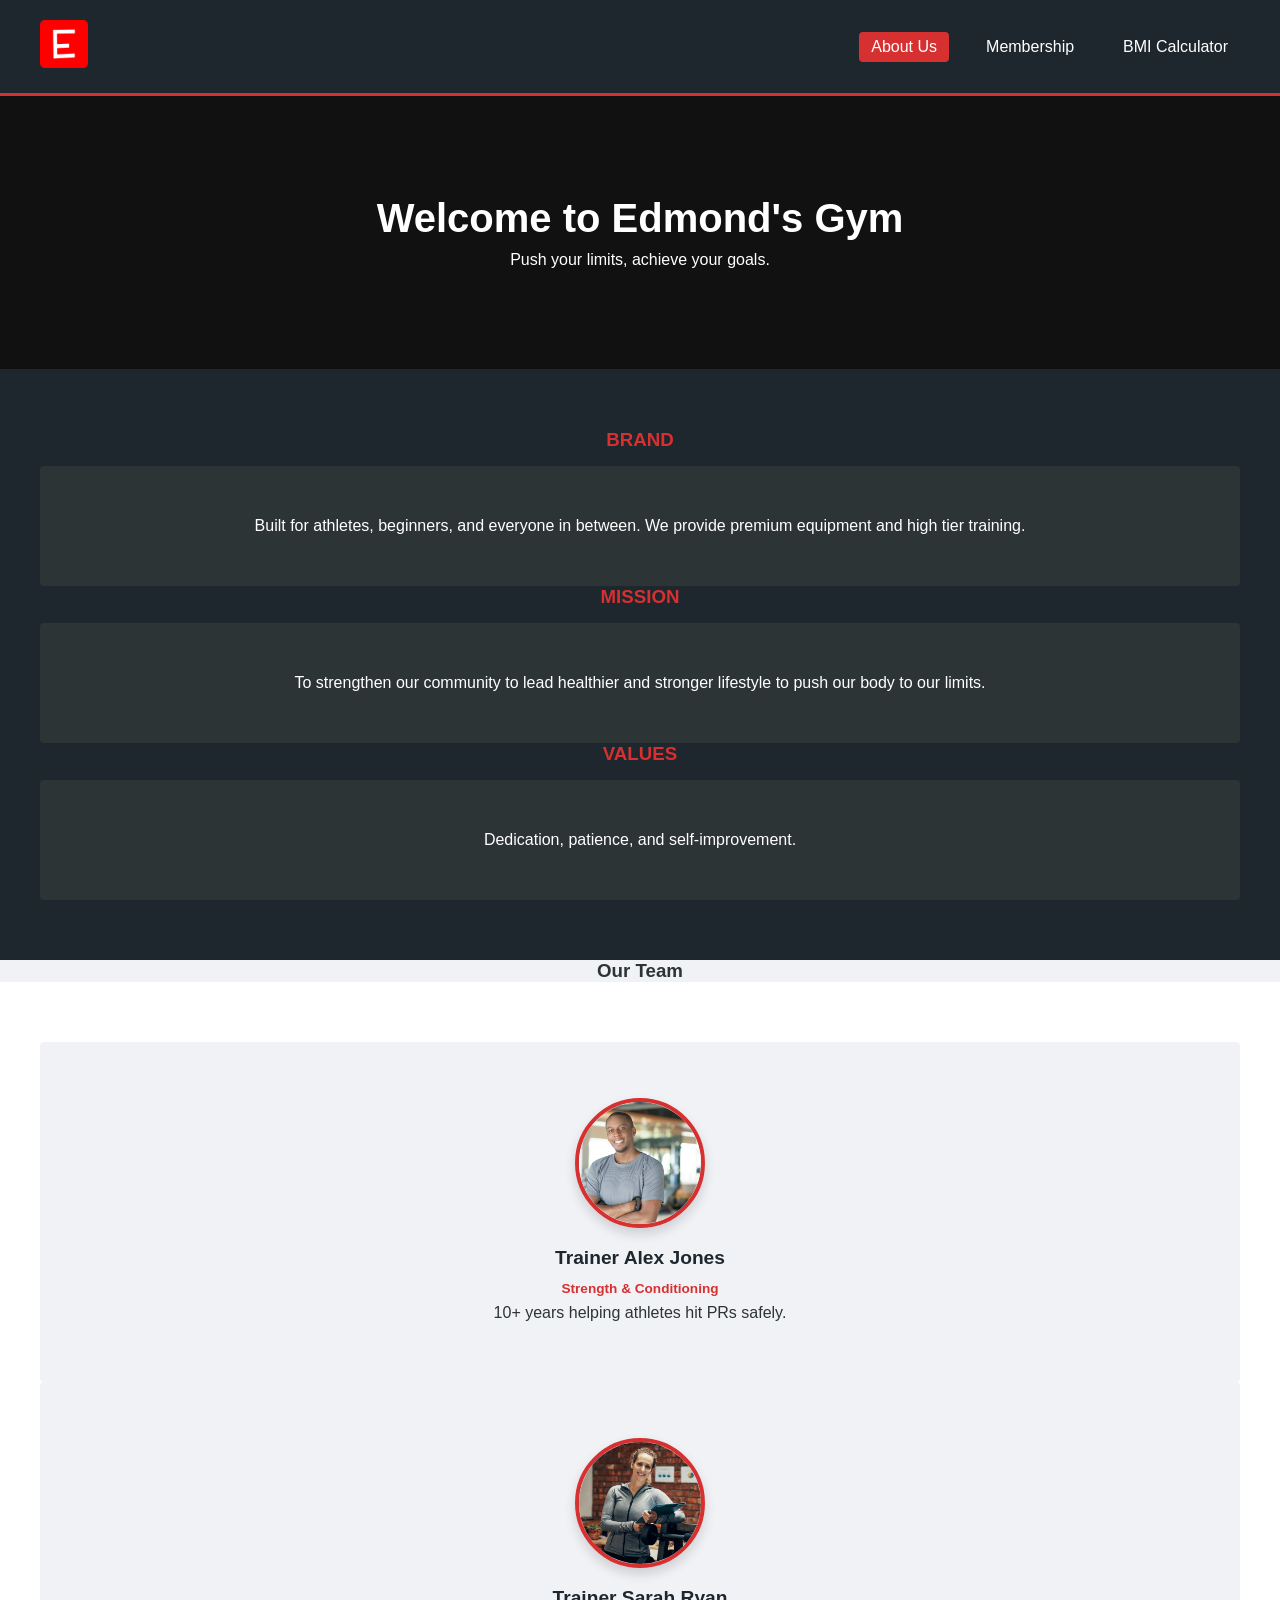
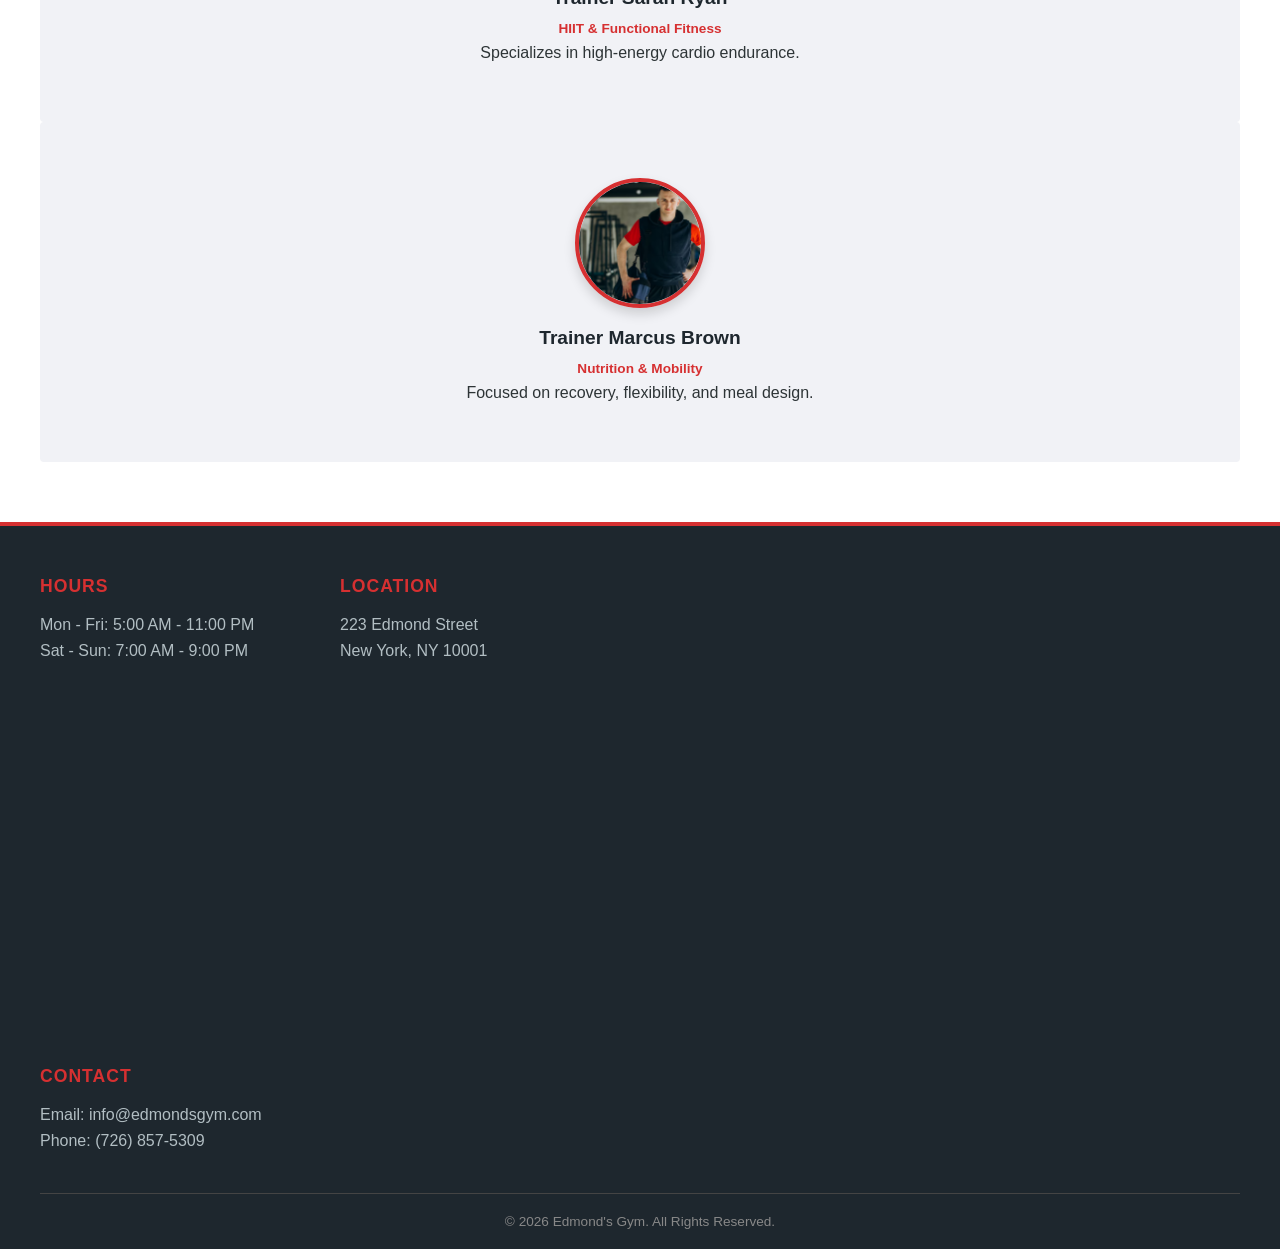
<file: index.html>
<!DOCTYPE html>
<html lang="en">
<head>
    <meta charset="UTF-8">
    <meta name="viewport" content="width=device-width, initial-scale=1.0">
    <title>Edmond's Gym - About Us</title>
    <link rel="stylesheet" href="css/styles.css">
    <link rel="icon" type="image/x-icon" href="images/favicon.ico">
</head>
<body>

    <header>
        <div class="logo">
            <a href="index.html">
                <img src="images/favicon.ico" alt="Fitness Logo">
            </a>
        </div>
        <nav>
            <a href="index.html" class="active">About Us</a>
            <a href="membership.html">Membership</a>
            <a href="bmi.html">BMI Calculator</a>
        </nav>
    </header>

    <section class="hero">
        <h1>Welcome to Edmond's Gym</h1>
        <p>Push your limits, achieve your goals.</p>
    </section>

    <section class="info-grid-dark">
        <div class="info-card">
            <h3>Brand</h3>
            <div class="card-box">
                <p>Built for athletes, beginners, and everyone in between. We provide premium equipment and high tier training.</p>
            </div>
        </div>
        <div class="info-card">
            <h3>Mission</h3>
            <div class="card-box">
                <p>To strengthen our community to lead healthier and stronger lifestyle to push our body to our limits.</p>
            </div>
        </div>
        <div class="info-card">
            <h3>Values</h3>
            <div class="card-box">
                <p>Dedication, patience, and self-improvement.</p>
            </div>
        </div>
    </section>

    <h3>Our Team</h3>

    <section class="info-grid-light">
        <div class="info-card">
            <div class="card-box light-box team-box">
                <img src="images/alex.jpg" alt="Alex Jones">
                <h4>Trainer Alex Jones</h4>
                <p class="specialty">Strength & Conditioning</p>
                <p>10+ years helping athletes hit PRs safely.</p>
            </div>
        </div>
        <div class="info-card">
            <div class="card-box light-box team-box">
                <img src="images/sarah.jpg" alt="Sarah Ryan">
                <h4>Trainer Sarah Ryan</h4>
                <p class="specialty">HIIT & Functional Fitness</p>
                <p>Specializes in high-energy cardio endurance.</p>
            </div>
        </div>
        <div class="info-card">
            <div class="card-box light-box team-box">
                <img src="images/marcus.jpg" alt="Marcus Brown">
                <h4>Trainer Marcus Brown</h4>
                <p class="specialty">Nutrition & Mobility</p>
                <p>Focused on recovery, flexibility, and meal design.</p>
            </div>
        </div>
    </section>

    <footer>
        <div class="footer-container">
            <div class="footer-section">
                <h5>Hours</h5>
                <p>Mon - Fri: 5:00 AM - 11:00 PM</p>
                <p>Sat - Sun: 7:00 AM - 9:00 PM</p>
            </div>
            <div class="footer-section">
                <h5>Location</h5>
                <p>223 Edmond Street</p>
                <p>New York, NY 10001</p>
            </div>
            <iframe src="https://www.google.com/maps/embed?pb=!1m18!1m12!1m3!1d5025.954494406225!2d-73.99008112261026!3d40.69542717139594!2m3!1f0!2f0!3f0!3m2!1i1024!2i768!4f13.1!3m3!1m2!1s0x89c25a4a6c47643b%3A0x284552dca0b97d69!2sNew%20York%20City%20College%20of%20Technology!5e1!3m2!1sen!2sus!4v1779485417472!5m2!1sen!2sus" width="600" height="450" style="border:0;" allowfullscreen="" loading="lazy" referrerpolicy="no-referrer-when-downgrade"></iframe>
            <div class="footer-section">
                <h5>Contact</h5>
                <p>Email: info@edmondsgym.com</p>
                <p>Phone: (726) 857-5309</p>
            </div>
        </div>
        <div class="footer-bottom">
            <p>&copy; 2026 Edmond's Gym. All Rights Reserved.</p>
        </div>
    </footer>

</body>
</html>
</file>
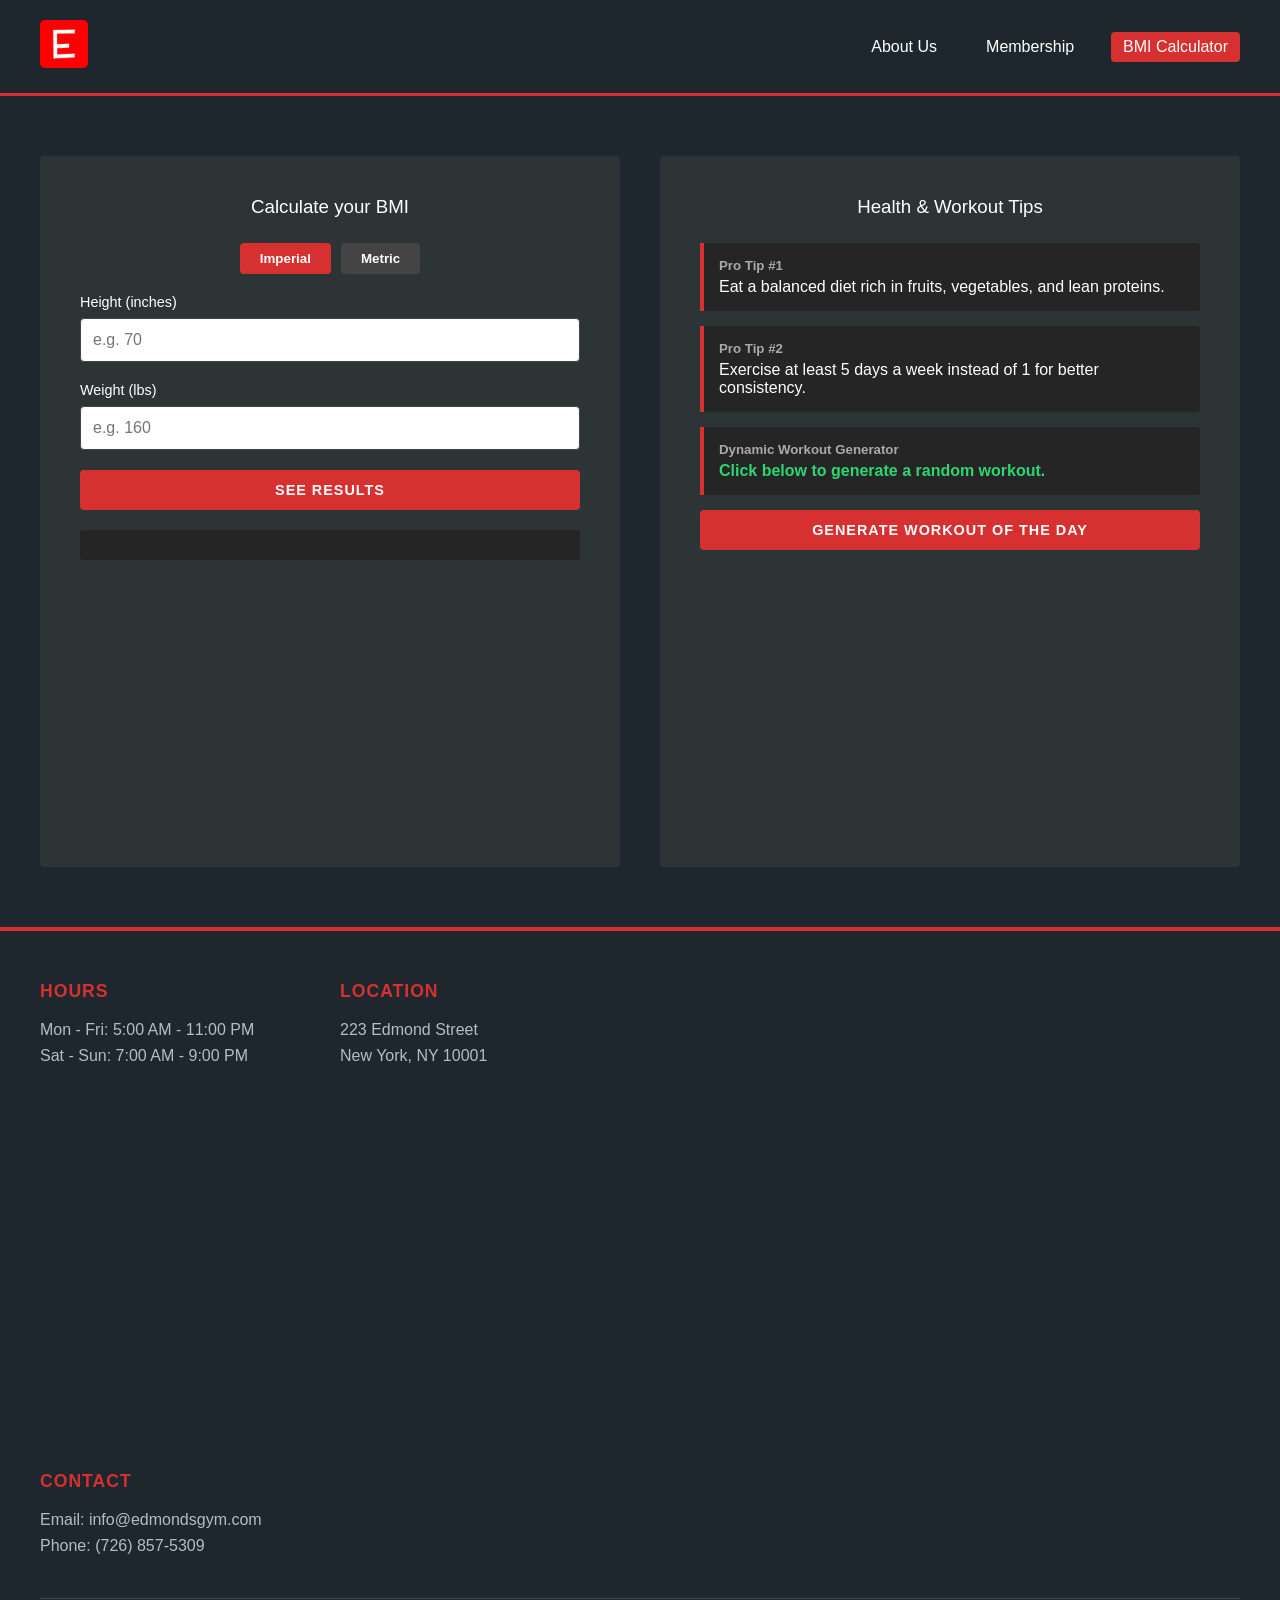
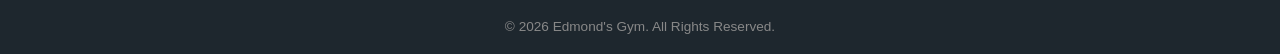
<file: bmi.html>
<!DOCTYPE html>
<html lang="en">
<head>
    <meta charset="UTF-8">
    <meta name="viewport" content="width=device-width, initial-scale=1.0">
    <title>Gym Project - BMI & Tips</title>
    <link rel="stylesheet" href="css/styles.css">
    <link rel="icon" type="image/x-icon" href="images/favicon.ico">
</head>
<body>

    <header>
        <div class="logo">
            <a href="index.html">
                <img src="images/favicon.ico" alt="Fitness Logo">
            </a>
        </div>
        <nav>
            <a href="index.html">About Us</a>
            <a href="membership.html">Membership</a>
            <a href="bmi.html" class="active">BMI Calculator</a>
        </nav>
    </header>

    <main class="bmi-layout">
        <div class="widget-card">
            <h3>Calculate your BMI</h3>
            <div class="unit-toggle">
                <button type="button" id="unitImperial" class="toggle-btn active">Imperial</button>
                <button type="button" id="unitMetric" class="toggle-btn">Metric</button>
            </div>

            <div class="input-group">
                <label id="heightLabel" for="bmiHeight">Height (inches)</label>
                <input type="number" id="bmiHeight" placeholder="e.g. 70">
            </div>

            <div class="input-group">
                <label id="weightLabel" for="bmiWeight">Weight (lbs)</label>
                <input type="number" id="bmiWeight" placeholder="e.g. 160">
            </div>

            <button type="button" id="calcBmiBtn" class="btn-submit">See Results</button>
            
            <div id="bmiResult" class="results-display"></div>
        </div>

        <div class="widget-card">
            <h3>Health & Workout Tips</h3>
            
            <div class="tip-box">
                <h5>Pro Tip #1</h5>
                <p id="tip1">Eat a balanced diet rich in fruits, vegetables, and lean proteins.</p>
            </div>
            
            <div class="tip-box">
                <h5>Pro Tip #2</h5>
                <p id="tip2">Exercise at least 5 days a week instead of 1 for better consistency.</p>
            </div>

            <div class="tip-box">
                <h5>Dynamic Workout Generator</h5>
                <p id="dynamicTip" class="highlight-text">Click below to generate a random workout.</p>
            </div>

            <button type="button" id="generateTipBtn" class="btn-submit">Generate Workout of the Day</button>
        </div>
    </main>

    <footer>
        <div class="footer-container">
            <div class="footer-section">
                <h5>Hours</h5>
                <p>Mon - Fri: 5:00 AM - 11:00 PM</p>
                <p>Sat - Sun: 7:00 AM - 9:00 PM</p>
            </div>
            <div class="footer-section">
                <h5>Location</h5>
                <p>223 Edmond Street</p>
                <p>New York, NY 10001</p>
            </div>
            <iframe src="https://www.google.com/maps/embed?pb=!1m18!1m12!1m3!1d5025.954494406225!2d-73.99008112261026!3d40.69542717139594!2m3!1f0!2f0!3f0!3m2!1i1024!2i768!4f13.1!3m3!1m2!1s0x89c25a4a6c47643b%3A0x284552dca0b97d69!2sNew%20York%20City%20College%20of%20Technology!5e1!3m2!1sen!2sus!4v1779485417472!5m2!1sen!2sus" width="600" height="450" style="border:0;" allowfullscreen="" loading="lazy" referrerpolicy="no-referrer-when-downgrade"></iframe>
            <div class="footer-section">
                <h5>Contact</h5>
                <p>Email: info@edmondsgym.com</p>
                <p>Phone: (726) 857-5309</p>
            </div>
        </div>
        <div class="footer-bottom">
            <p>&copy; 2026 Edmond's Gym. All Rights Reserved.</p>
        </div>
    </footer>

    <script src="js/bmiandrandom.js"></script>
</body>
</html>
</file>
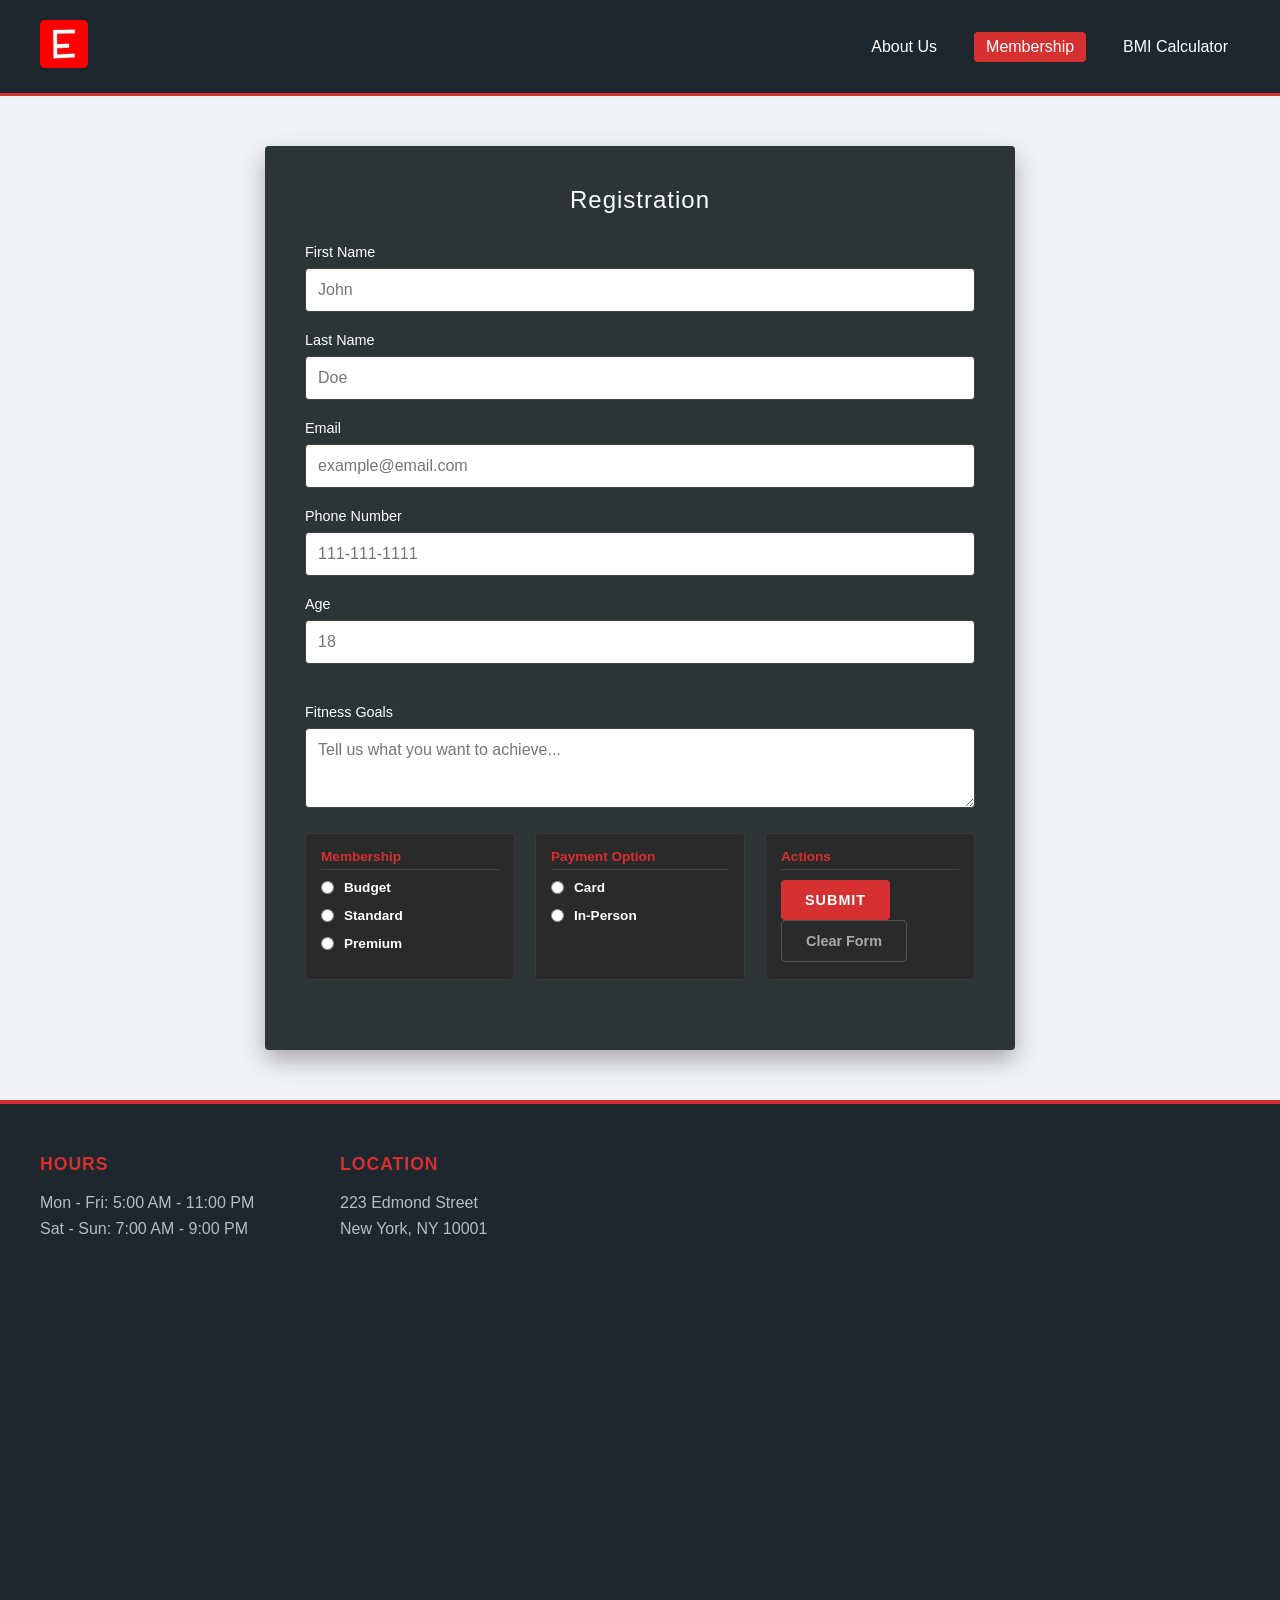
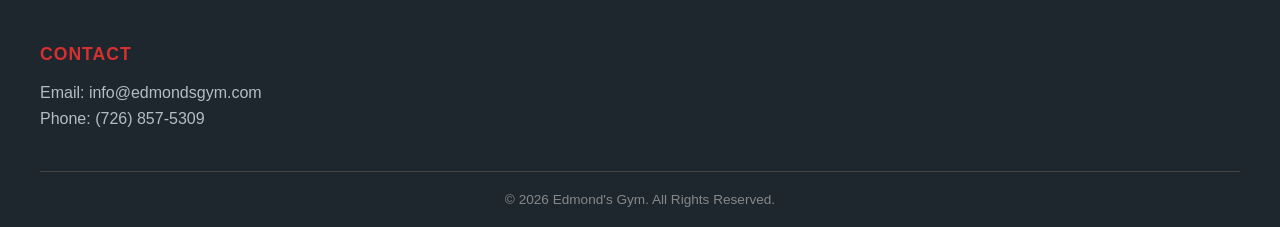
<file: membership.html>
<!DOCTYPE html>
<html lang="en">
<head>
    <meta charset="UTF-8">
    <meta name="viewport" content="width=device-width, initial-scale=1.0">
    <title>Gym Project - Membership</title>
    <link rel="stylesheet" href="css/styles.css">
    <link rel="icon" type="image/x-icon" href="images/favicon.ico">
</head>
<body>

    <header>
        <div class="logo">
            <a href="index.html">
                <img src="images/favicon.ico" alt="Fitness Logo">
            </a>
        </div>
        <nav>
            <a href="index.html">About Us</a>
            <a href="membership.html" class="active">Membership</a>
            <a href="bmi.html">BMI Calculator</a>
        </nav>
    </header>

    <main class="form-container">
        <div class="registration-card">
            <h2>Registration</h2>
            
            <div id="error-messages"></div>

            <form id="registrationForm">
                <div class="input-group">
                    <label for="firstName">First Name</label>
                    <input type="text" id="firstName" placeholder="John" required>
                </div>

                <div class="input-group">
                    <label for="lastName">Last Name</label>
                    <input type="text" id="lastName" placeholder="Doe" required>
                </div>
                
                <div class="input-group">
                    <label for="email">Email</label>
                    <input type="email" id="email" placeholder="example@email.com" required>
                </div>

                <div class="input-group">
                    <label for="phone">Phone Number</label>
                    <input type="text" id="phone" placeholder="111-111-1111" required>
                </div>

                <div class="input-row">
                    <div class="input-group">
                        <label for="age">Age</label>
                        <input type="number" id="age" placeholder="18" min="14" max="100" required>
                    </div>
                </div>

                <div class="input-group">
                    <label for="goals">Fitness Goals</label>
                    <textarea id="goals" rows="3" placeholder="Tell us what you want to achieve..." required></textarea>
                </div>

                <div class="form-options-grid">
                    <div class="option-block">
                        <label>Membership</label>
                        <div class="radio-group">
                            <label><input type="radio" name="membership" value="Basic" required>Budget</label>
                            <label><input type="radio" name="membership" value="Silver">Standard</label>
                            <label><input type="radio" name="membership" value="Gold">Premium</label>
                        </div>
                    </div>

                    <div class="option-block">
                        <label>Payment Option</label>
                        <div class="radio-group">
                            <label><input type="radio" name="payment" value="Card" required> Card</label>
                            <label><input type="radio" name="payment" value="In-Person"> In-Person</label>
                        </div>
                    </div>

                    <div class="option-block form-actions-grid-block">
                        <label>Actions</label>
                        <div class="grid-buttons-wrapper">
                            <button type="submit" class="btn-submit">Submit</button>
                            <button type="button" id="clearBtn" class="btn-clear">Clear Form</button>
                        </div>
                    </div>
                </div>
            </form>
        </div>
    </main>

    <footer>
        <div class="footer-container">
            <div class="footer-section">
                <h5>Hours</h5>
                <p>Mon - Fri: 5:00 AM - 11:00 PM</p>
                <p>Sat - Sun: 7:00 AM - 9:00 PM</p>
            </div>
            <div class="footer-section">
                <h5>Location</h5>
                <p>223 Edmond Street</p>
                <p>New York, NY 10001</p>
            </div>
            <iframe src="https://www.google.com/maps/embed?pb=!1m18!1m12!1m3!1d5025.954494406225!2d-73.99008112261026!3d40.69542717139594!2m3!1f0!2f0!3f0!3m2!1i1024!2i768!4f13.1!3m3!1m2!1s0x89c25a4a6c47643b%3A0x284552dca0b97d69!2sNew%20York%20City%20College%20of%20Technology!5e1!3m2!1sen!2sus!4v1779485417472!5m2!1sen!2sus" width="600" height="450" style="border:0;" allowfullscreen="" loading="lazy" referrerpolicy="no-referrer-when-downgrade"></iframe>
            <div class="footer-section">
                <h5>Contact</h5>
                <p>Email: info@edmondsgym.com</p>
                <p>Phone: (726) 857-5309</p>
            </div>
        </div>
        <div class="footer-bottom">
            <p>&copy; 2026 Edmond's Gym. All Rights Reserved.</p>
        </div>
    </footer>

    <script src="js/registration.js"></script>
</body>
</html>
</file>
<file: css/styles.css>
/* Colors */
:root {
    --primary-red: #d63031;
    --accent-red: #ff7675;
    --bg-dark-charcoal: #1e272e;
    --bg-card-dark: #2d3436;
    --bg-form-dark: #2d3436;
    --bg-light-gray: #f1f2f6;
    --bg-pure-white: #ffffff;
    --text-light: #ffffff;
    --text-dark: #2d3436;
    --error-color: #ff4d4d;
    --success-color: #2ed573;
}

* {
    box-sizing: border-box;
    margin: 0;
    padding: 0;
    font-family: 'Segoe UI', Tahoma, Geneva, Verdana, sans-serif;
}

body {
    background-color: var(--bg-light-gray);
    color: var(--text-dark);
}

/* Header */
header {
    background-color: var(--bg-dark-charcoal);
    color: var(--text-light);
    border-bottom: 3px solid var(--primary-red); /* Sharp red separator line */
    display: flex;
    justify-content: space-between; /* Spreads logo to left, nav items to right */
    align-items: center;
    padding: 20px 40px;
}

header .logo {
    font-weight: bold;
    font-size: 1.2rem;
    letter-spacing: 1px;
}

/* Navigation */
nav {
    display: flex;
    align-items: center;
}

nav a {
    color: var(--text-light);
    text-decoration: none;
    margin-left: 25px;
    font-size: 1rem;
    padding: 6px 12px;
    border-radius: 4px;
    transition: all 0.2s ease-in-out;
}

nav a:hover, nav a.active {
    background-color: var(--primary-red);
    color: var(--text-light);
}

/* About Us */
.hero {
    background-color: #111111;
    color: white;
    text-align: center;
    padding: 100px 20px;
}

.hero h1 { 
    font-size: 2.5rem; 
    margin-bottom: 10px; 
}

.info-grid-dark {
    background-color: var(--bg-dark-charcoal);
    color: var(--text-light);
    padding: 60px 40px;
}

.info-grid-dark .info-card h3 {
    text-align: center;
    color: var(--primary-red);
    text-transform: uppercase;
    margin-bottom: 15px;
}

.info-grid-light {
    background-color: var(--bg-pure-white);
    padding: 60px 40px;
}

.info-card {
    display: flex;
    flex-direction: column;
}

.card-box {
    background-color: var(--bg-card-dark);
    color: var(--text-light);
    padding: 30px 20px;
    min-height: 120px;
    border-radius: 4px;
    line-height: 1.6;
    display: flex;
    align-items: center;
    justify-content: center;
    text-align: center;
}

.light-box {
    background-color: var(--bg-light-gray);
    color: var(--text-dark);
}

/* Team */
.team-box {
    display: flex;
    flex-direction: column;
    align-items: center;
    justify-content: center;
    text-align: center;
    padding: 30px 20px;
    min-height: 340px;
    height: 100%;
}

.team-box img {
    width: 130px;
    height: 130px;
    object-fit: cover;
    border-radius: 50%;
    margin-bottom: 15px;
    border: 4px solid var(--primary-red);
    box-shadow: 0 6px 12px rgba(0, 0, 0, 0.15);
}

.team-box h4 {
    color: var(--bg-dark-charcoal);
    font-size: 1.2rem;
    margin-bottom: 4px;
}

.specialty {
    color: var(--primary-red);
    font-weight: bold;
    font-size: 0.85rem;
}

h3 {
    text-align: center;
}

/* Registration */
.form-container {
    display: flex;
    justify-content: center;
    align-items: center;
    padding: 50px 20px;
}

.registration-card {
    background-color: var(--bg-form-dark);
    color: var(--text-light);
    width: 100%;
    max-width: 750px;
    padding: 40px;
    border-radius: 4px;
    box-shadow: 0 10px 25px rgba(0, 0, 0, 0.3);
}

.registration-card h2 {
    text-align: center;
    margin-bottom: 30px;
    font-weight: 400;
    letter-spacing: 1px;
    color: var(--text-light);
}

.input-group {
    margin-bottom: 20px;
    display: flex;
    flex-direction: column;
}

.input-row {
    margin-bottom: 20px;
    display: flex;
    flex-direction: column;
}

.input-group label {
    margin-bottom: 8px;
    font-size: 0.9rem;
    color: var(--text-light); /* Clear white tracking labels */
}

.input-group input, 
.input-group select, 
.input-group textarea {
    padding: 12px;
    border: 1px solid #444444;
    background-color: var(--bg-pure-white); /* High contrast white fields */
    color: var(--bg-dark-charcoal); /* Crisp, clean, readable text strings */
    font-size: 1rem;
    border-radius: 4px;
    outline: none;
}

.input-group input:focus, 
.input-group select:focus, 
.input-group textarea:focus {
    border-color: var(--primary-red); /* Highlight fields red on interaction */
}

.form-options-grid {
    display: grid;
    grid-template-columns: repeat(auto-fit, minmax(200px, 1fr));
    gap: 20px;
    margin-top: 25px;
    margin-bottom: 30px;
}

.option-block {
    background: #2a2a2a;
    padding: 15px;
    border-radius: 4px;
    border: 1px solid #3a3a3a;
}

.option-block label {
    display: block;
    margin-bottom: 10px;
    font-size: 0.85rem;
    border-bottom: 1px solid #444;
    padding-bottom: 5px;
    color: var(--primary-red); /* Sub-headers look clean in accent colors */
    font-weight: bold;
}

.radio-group label {
    display: flex;
    align-items: center;
    gap: 10px;
    margin-bottom: 8px;
    border: none;
    cursor: pointer;
    color: var(--text-light);
}

/* Buttons */
.form-actions {
    display: flex;
    justify-content: flex-end;
    gap: 15px;
}

.btn-submit, .btn-clear {
    padding: 12px 24px;
    font-size: 0.9rem;
    border: none;
    cursor: pointer;
    font-weight: bold;
    border-radius: 4px;
    transition: all 0.2s ease;
}

.btn-submit {
    background-color: var(--primary-red);
    color: var(--text-light);
    text-transform: uppercase;
    letter-spacing: 1px;
}

.btn-submit:hover {
    background-color: var(--accent-red);
}

.btn-submit:active {
    transform: scale(0.98);
}

.btn-clear {
    background-color: transparent;
    color: #aaaaaa;
    border: 1px solid #555555;
}

.btn-clear:hover {
    color: var(--text-light);
    border-color: var(--text-light);
    background-color: rgba(255, 255, 255, 0.05);
}

/* BMI */
.bmi-layout {
    background-color: var(--bg-dark-charcoal);
    min-height: calc(100vh - 69px);
    display: grid;
    grid-template-columns: 1fr 1fr;
    gap: 40px;
    padding: 60px 40px;
}

.widget-card {
    background-color: var(--bg-form-dark);
    color: var(--text-light);
    padding: 40px;
    border-radius: 4px;
    display: flex;
    flex-direction: column;
}

.widget-card h3 { 
    text-align: center; 
    margin-bottom: 25px; 
    font-weight: 400; 
}

.unit-toggle {
    display: flex;
    justify-content: center;
    gap: 10px;
    margin-bottom: 20px;
}

.toggle-btn {
    padding: 8px 20px;
    border: none;
    background: #444;
    color: white;
    cursor: pointer;
    border-radius: 4px;
    font-weight: bold;
    transition: background 0.2s;
}

.toggle-btn.active { 
    background: var(--primary-red); 
    color: white; 
}

.tip-box {
    background: #252525;
    padding: 15px;
    margin-bottom: 15px;
    border-left: 4px solid var(--primary-red);
    border-radius: 0 4px 4px 0;
}

.tip-box h5 { 
    margin-bottom: 5px; 
    color: #aaa; 
}

.highlight-text { 
    color: var(--success-color); 
    font-weight: bold; 
}

.results-display {
    margin-top: 20px;
    padding: 15px;
    background: #252525;
    text-align: center;
    border-radius: 4px;
    font-weight: bold;
}

/* Footer */
footer {
    background-color: var(--bg-dark-charcoal);
    color: var(--text-light);
    border-top: 4px solid var(--primary-red); /* High-impact boundary line */
    padding: 50px 40px 20px 40px;
}

.footer-container {
    max-width: 1200px;
    margin: 0 auto;
    display: grid;
    grid-template-columns: repeat(3, 1fr); 
    gap: 40px;
}

.footer-section {
    text-align: left; 
}

.footer-section h5 {
    color: var(--primary-red); /* Elegant theme matching headers */
    text-transform: uppercase;
    font-size: 1.1rem;
    margin-bottom: 15px;
    letter-spacing: 1px;
}

.footer-section p {
    color: #b2bec3; /* Clean readability contrast gray */
    line-height: 1.6;
}

.footer-bottom {
    margin-top: 40px;
    padding-top: 20px;
    border-top: 1px solid #444444; /* Clean divider line */
    text-align: center;
    font-size: 0.85rem;
    color: #888888;
}

/* Media Queries */
@media(max-width: 768px) {
    header {
        flex-direction: column;
        gap: 15px;
        padding: 20px;
    }
    
    nav a {
        margin-left: 15px;
        margin-right: 15px;
    }

    .bmi-layout, .input-row { 
        grid-template-columns: 1fr; 
    }
    
    .footer-container {
        grid-template-columns: 1fr; 
        gap: 30px;
    }
    
    footer {
        padding: 40px 20px 20px 20px;
    }
}
</file>
